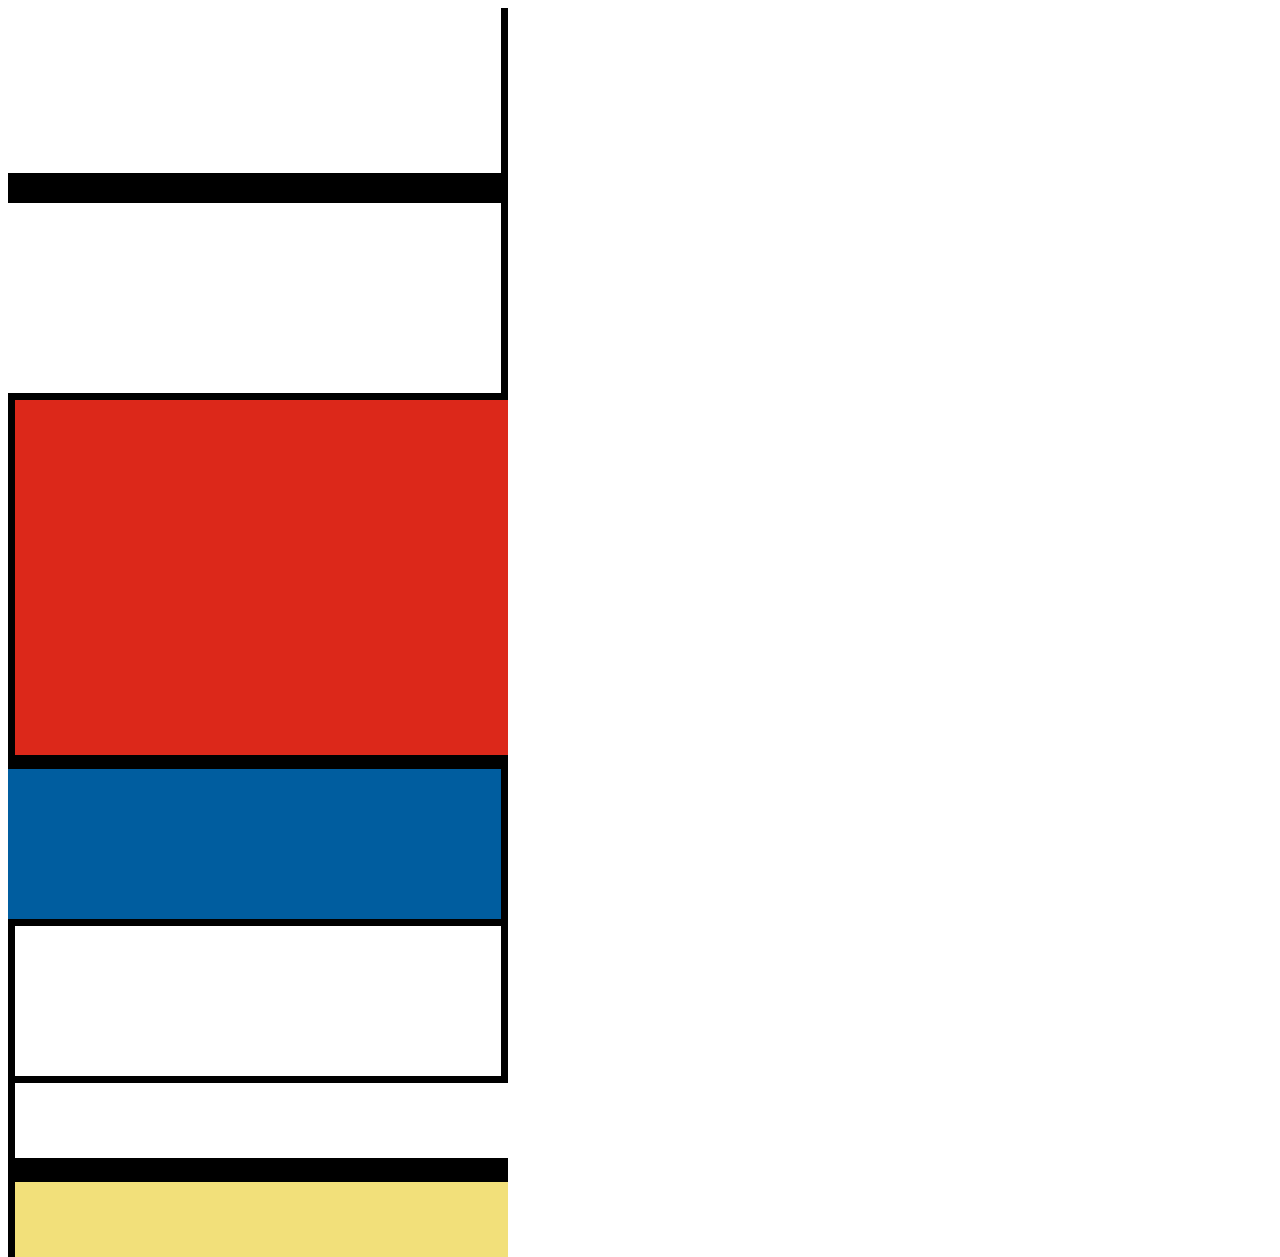
<file: Bootstrap 4/MondrianRecreationWithGrid/index.html>
<!doctype html>
<html lang="en">
  <head>
    <meta charset="utf-8">
    <meta name="viewport" content="width=device-width, initial-scale=1, shrink-to-fit=no">
    <link rel="stylesheet" href="https://stackpath.bootstrapcdn.com/bootstrap/4.1.3/css/bootstrap.min.css" integrity="sha384-MCw98/SFnGE8fJT3GXwEOngsV7Zt27NXFoaoApmYm81iuXoPkFOJwJ8ERdknLPMO" crossorigin="anonymous">
    <link rel="stylesheet" href="style.css" type="text/css">
    <title>Composition II in Red, Blue, and Yellow</title>
  </head>
  
  <body>
    <div class="container">
      <div class="row">
        <div id="ab" class="col-3">
          <div id="a"  class="row">
          <!-- Piece A -->
          </div>

          <div id="b"  class="row">
          <!-- Piece B -->
          </div>

        </div>

        <div id="c" class="col-9">
        <!-- Piece C -->
        </div>
      </div>

      <div class="row">
        <div id="d" class="col-3">
          <!-- Piece D -->

        </div>
        <div id="e" class="col">
          <!-- Piece E -->
        </div>
      
        <div id="fg" class="col-1">
          <div id="f" class="row">
            <!-- Piece F -->
          </div>

          <div id="g" class="row">
            <!-- Piece G -->
          </div>
        </div>
      </div>

    </div>
    
  </body>
</html>
</file>
<file: Bootstrap 4/MondrianRecreationWithGrid/style.css>
/*Provided by COdeCademy*/

.container {
    width: 500px;
    height: 505px;
  }
  
  #a {
    border: solid black;
    border-width: 0 7.5px 15px 0px;
    min-height: 165px;
    background: rgb(255, 255, 255);
  }
  
  #b {
    border: solid black;
    border-width: 15px 7.5px 7.5px 0;
    min-height: 190px;
    background: rgb(255, 255, 255);
  }
  
  #c {
    border: solid black;
    border-width: 0 0 7.5px 7.5px;
    min-height: 355px;
    background: rgb(220, 40, 26);
  }
  
  #d {
    border: solid black;
    border-width: 7.5px 7.5px 0 0;
    min-height: 150px;
    background: rgb(0, 93, 159);
  }
  
  #e {
    border: solid black;
    border-width: 7.5px 7.5px 0 7.5px; 
    min-height: 150px;
    background: rgb(255, 255, 255);
  }
  
  #f {
    border: solid black;
    border-width: 7.5px 0 12.5px 7.5px;
    min-height: 75px;
    background: rgb(255, 255, 255);
  }
  
  #g{
    border: solid black;
    border-width: 12.5px 0 0 7.5px;
    min-height: 75px;
    background-color: rgb(242, 224, 122);
  }
</file>
